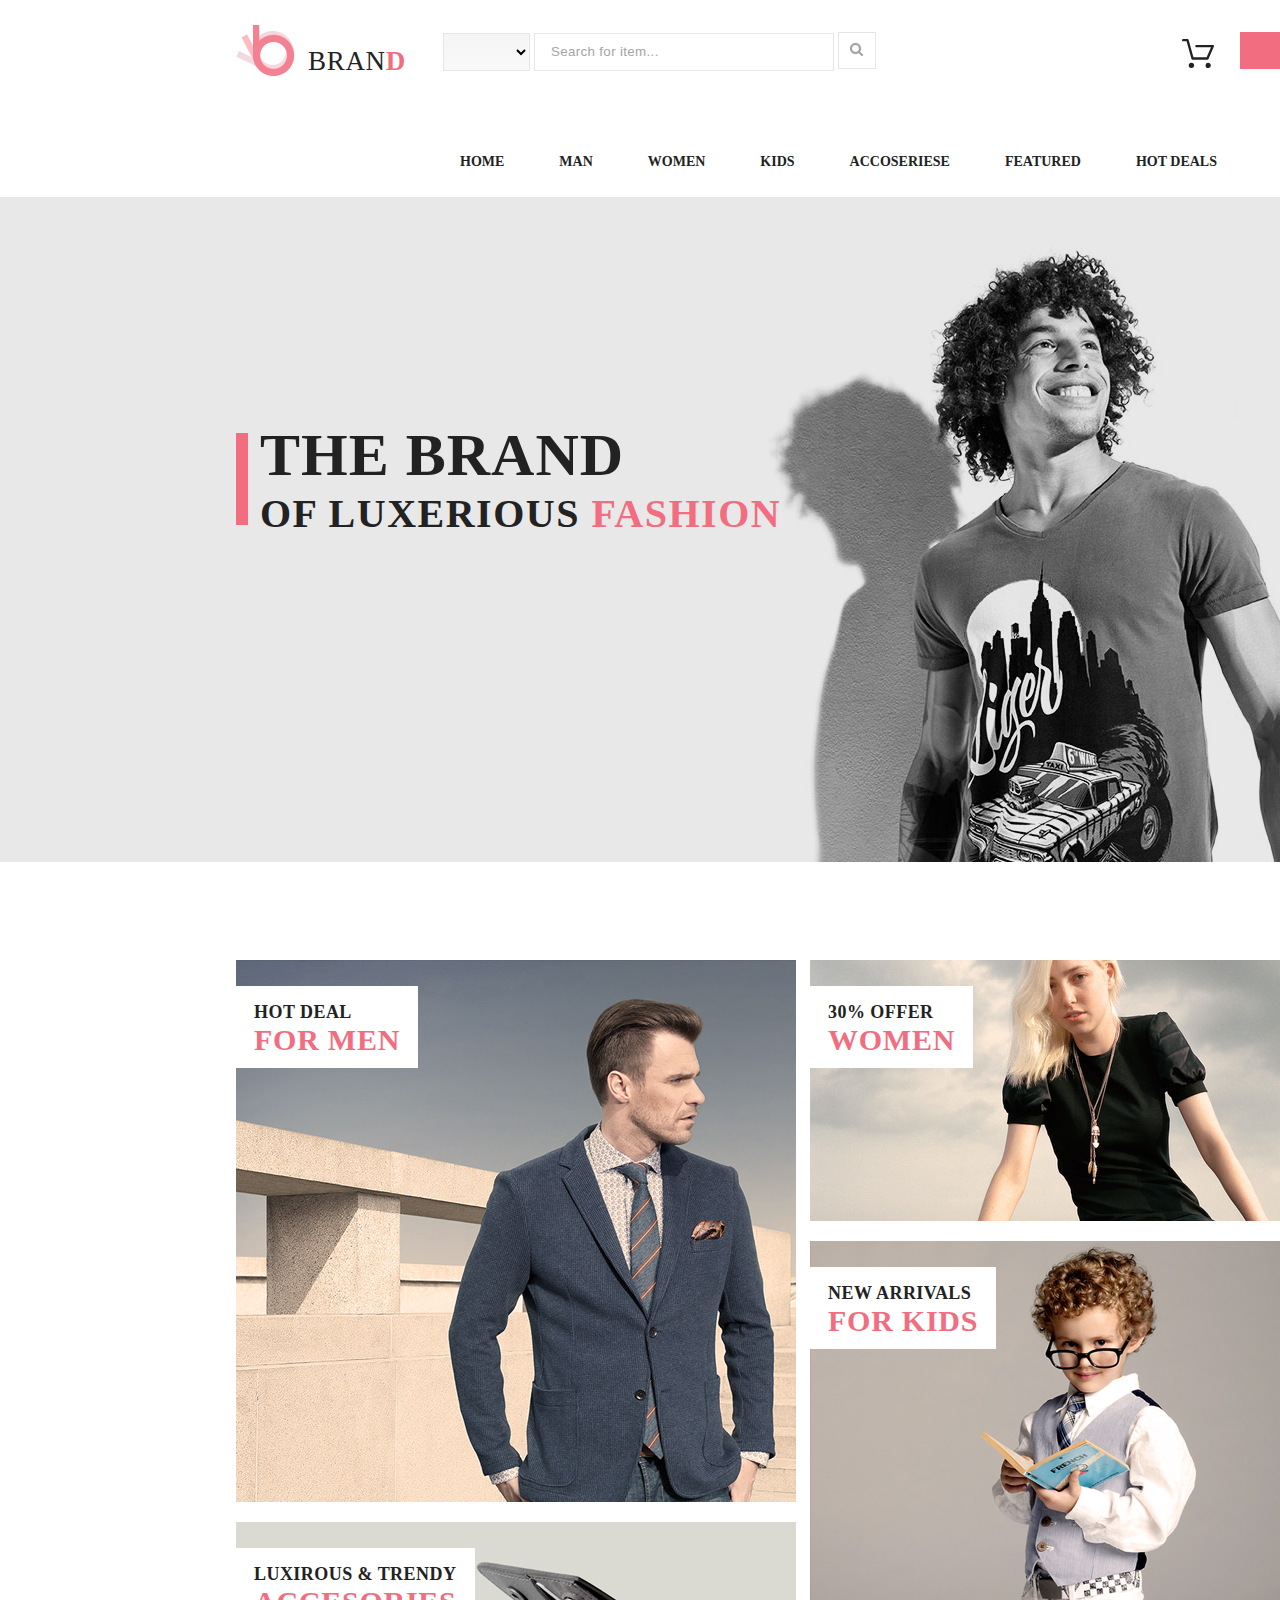
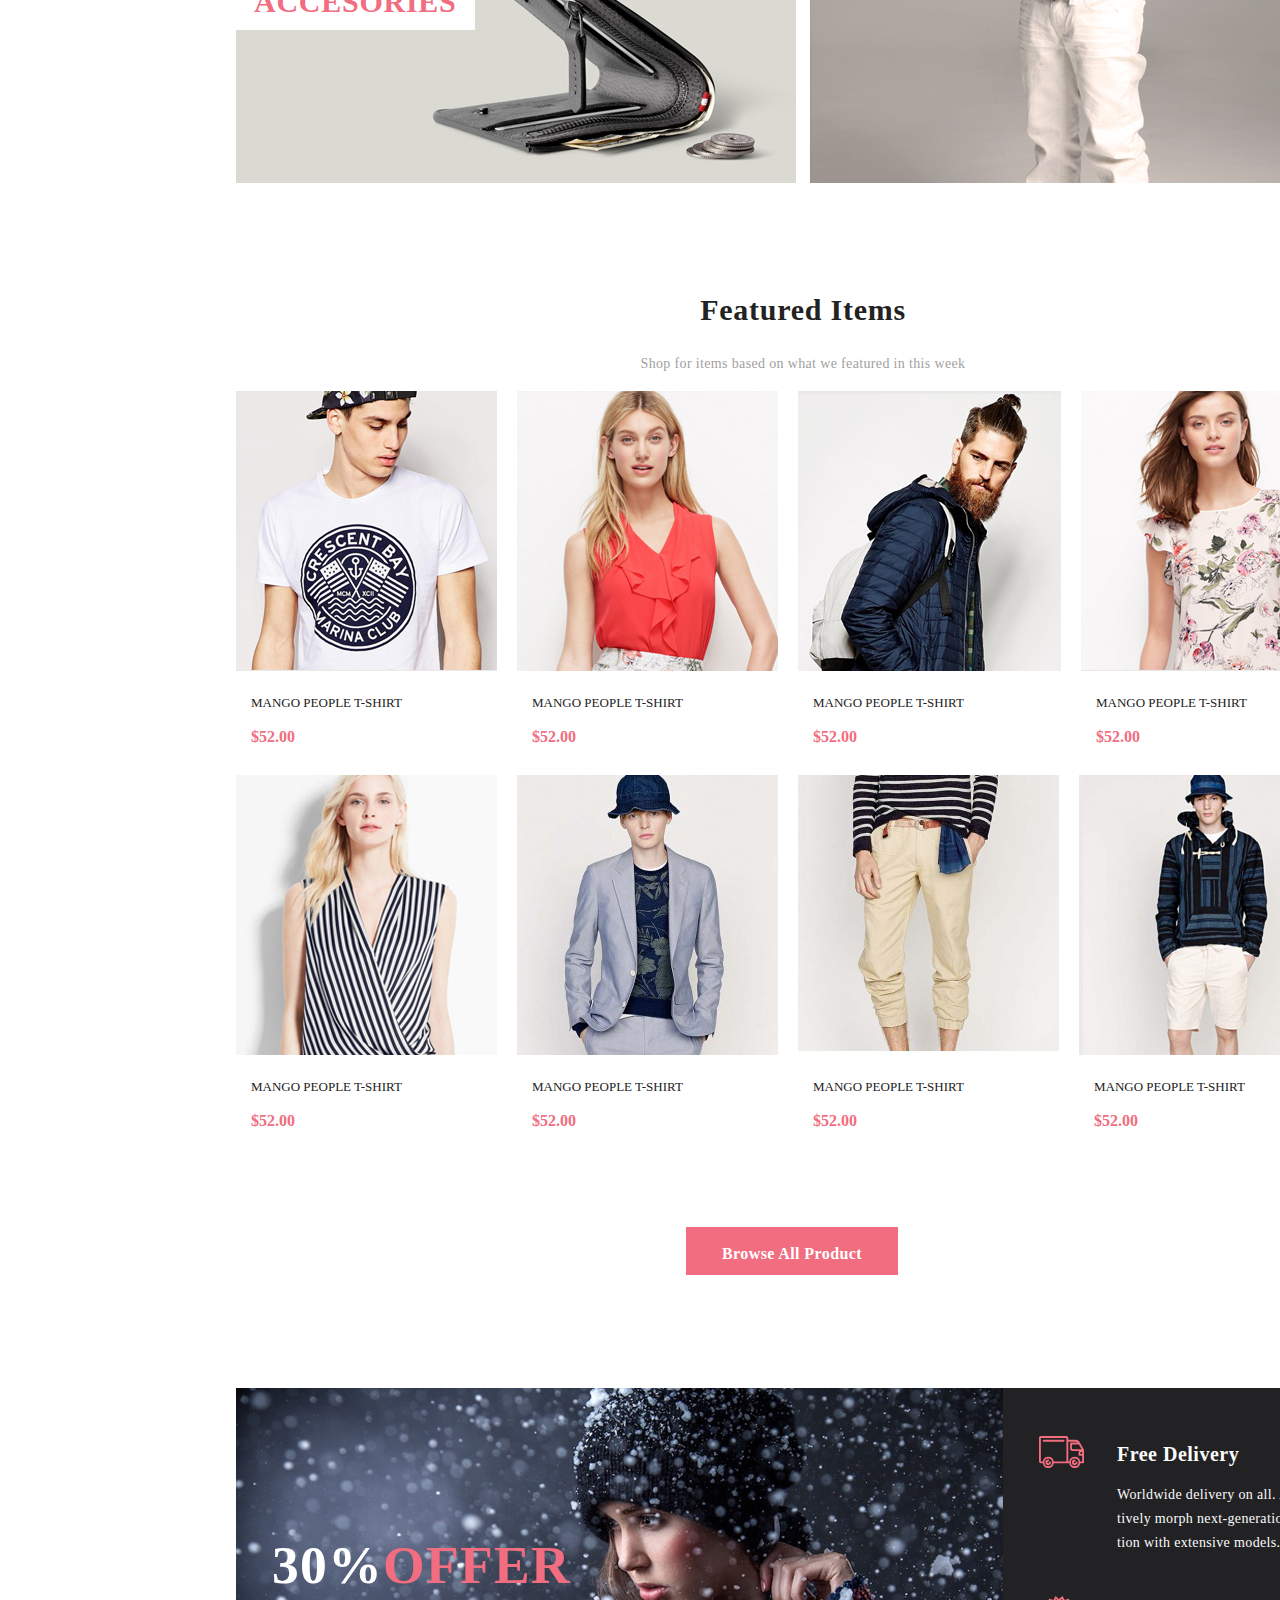
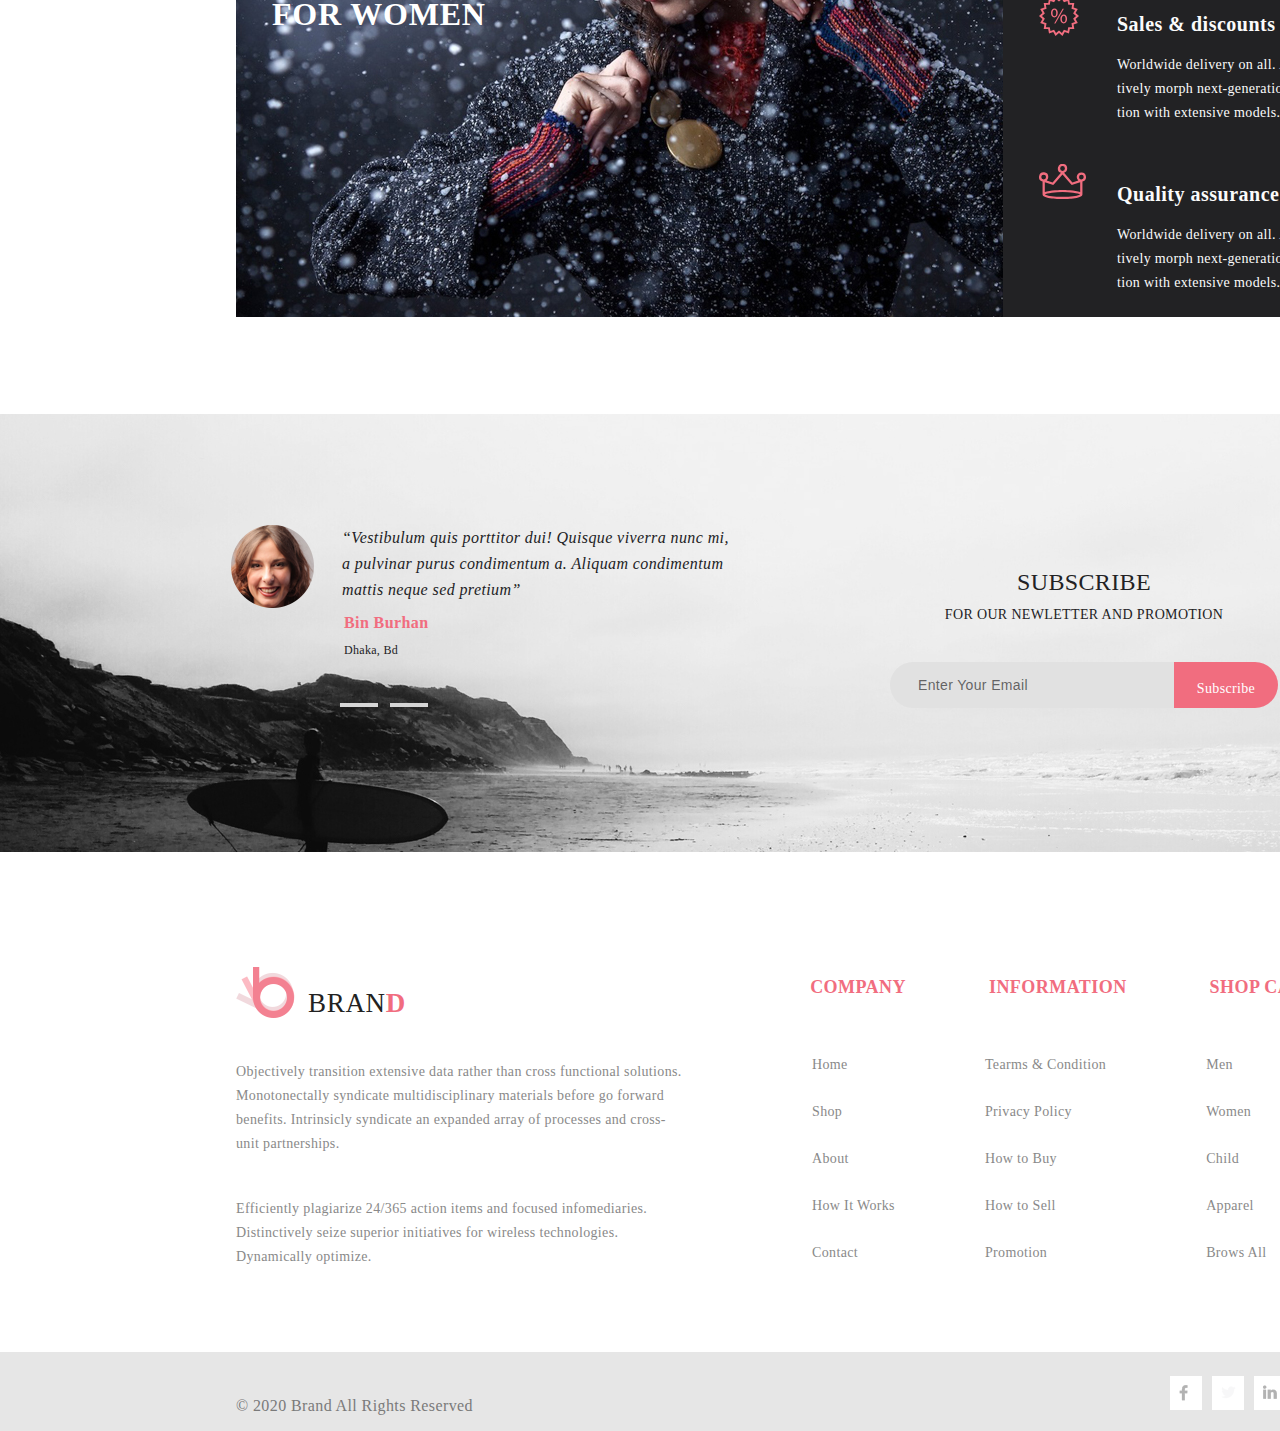
<file: index.html>
<!DOCTYPE html>
<html lang="en">
<head>
    <meta charset="UTF-8">
    <title>Brand</title>
    <link rel="stylesheet" href="style.css">
</head>
<body>
    <div class="header">
        <div class="head container">
            <div class="headleft">
                <div class="logo">
                    <img src="img/Group%202.png" alt="logo">
                    <h1 class="bran">BRAN<span class="d">D</span> </h1>
                </div>
                <div class="search">
                    <select name="Browse" id="Browse">
                        <option disabled>Browse</option>
                    </select>
                    <input type="text" value="Search for item..." class="search-field">
                    <button class="button-search"><img src="img/search.png" alt="search"></button>
                </div>
            </div>
            <div class="headright">
                <a ><img src="img/Forma%201.svg" alt="basket" class="basket"></a>
                <select name="account" id="account" class="account">
                    <option disabled>My Account</option>
                </select>
            </div>
        </div>
        <ul class="menu">
            <li class="menu-list"><a href="#" class="menu-link">Home</a></li>
            <li class="menu-list"><a href="#" class="menu-link">Man</a></li>
            <li class="menu-list"><a href="#" class="menu-link">Women</a></li>
            <li class="menu-list"><a href="#" class="menu-link">Kids</a></li>
            <li class="menu-list"><a href="#" class="menu-link">Accoseriese</a></li>
            <li class="menu-list"><a href="#" class="menu-link">Featured</a></li>
            <li class="menu-list"><a href="#" class="menu-link">Hot Deals</a></li>
        </ul>
        <div class="clr"></div>
        <div class="slider">
            <div class="slider-border"></div>
            <div class="slider-text">
                <h2>The brand</h2>
                <h3>of luxerious <span>fashion</span></h3>
            </div>
        </div>
    </div>
    <div class="clr"></div>
    <div class="content">
        <div class="block1 container">
            <div class="man">
                <div class="text-block1">
                <p>Hot deal</p>
                <h3>For Men</h3>
                </div>
            </div>
            <div class="woman">
                <div class="text-block1">
                    <p>30% Offer</p>
                    <h3>Women</h3>
                </div>
            </div>
            <div class="kids">
                <div class="text-block1">
                    <p>New arrivals</p>
                    <h3>For kids</h3>
                </div>
            </div>
            <div class="accesories">
                <div class="text-block1">
                    <p>Luxirous &amp; trendy</p>
                    <h3>Accesories</h3>
                </div>
            </div>
            
        </div>
        <div class="clr"></div>
        <div class="block2 container">
            <h3>Featured Items</h3>
            <p>Shop for items based on what we featured in this week</p>
            <div class="product"><img src="img/Layer%202.jpg" alt="Layer2">
            <p>Mango  People  T-shirt</p>
            <span>$52.00</span></div>
            <div class="product"><img src="img/Layer%203.jpg" alt="Layer3">
            <p>Mango  People  T-shirt</p>
            <span>$52.00</span></div>
            <div class="product"><img src="img/Layer%204.jpg" alt="Layer4">
            <p>Mango  People  T-shirt</p>
            <span>$52.00</span></div>
            <div class="product"><img src="img/Layer%205.jpg" alt="Layer5">
            <p>Mango  People  T-shirt</p>
            <span>$52.00</span></div>
            <div class="product"><img src="img/Layer%206.jpg" alt="Layer6">
            <p>Mango  People  T-shirt</p>
            <span>$52.00</span></div>
            <div class="product"><img src="img/Layer%207.jpg" alt="Layer7">
            <p>Mango  People  T-shirt</p>
            <span>$52.00</span></div>
            <div class="product"><img src="img/Layer%208.jpg" alt="Layer8">
            <p>Mango  People  T-shirt</p>
            <span>$52.00</span></div>
            <div class="product"><img src="img/Layer%209.jpg" alt="Layer9">
            <p>Mango  People  T-shirt</p>
            <span>$52.00</span></div>
            <a href="#" class="button-bk2">Browse All Product</a>
        </div>
        <div class="clr"></div>
        <div class="block3 container">
            <div class="bk3-text">
                <h2>30%<span>Offer</span></h2>
                <p>For women</p>
            </div>
            <div class="bk3-premium">
                <div class="bk3-img">
                    <img src="img/Forma1.svg" alt="delivery" class="prem-img">
                    <img src="img/Forma2.svg" alt="sales" class="prem-img">
                    <img src="img/Forma3.svg" alt="quality" class="prem-img">
                </div>
                <div class="prem-text">
                    <h3>Free Delivery</h3>
                    <p>Worldwide delivery on all. Authorit tively morph next-generation innov tion with extensive models.</p>
                    <h3>Sales &amp; discounts</h3>
                    <p>Worldwide delivery on all. Authorit tively morph next-generation innov tion with extensive models.</p>
                    <h3>Quality assurance</h3>
                    <p>Worldwide delivery on all. Authorit tively morph next-generation innov tion with extensive models.</p>
                </div>
            </div>
        </div>
        <div class="clr"></div>
        <div class="block4">
            <div class="comment">
                <img src="img/Layer%2040.png" alt="Layer40">
                <p class="quote">“Vestibulum quis porttitor dui! Quisque viverra nunc mi, 
                a pulvinar purus condimentum a. Aliquam condimentum mattis neque sed pretium”</p>
                <p class="com-name">Bin Burhan
                 <span><br>Dhaka, Bd</span></p>
                 <div class="swap-botton">
                 <a href="#" class="swap-comments"></a>
                 <a href="#" class="swap-comments"></a>
                </div>
                
            </div>
            <div class="subscribe">
               <p> <span>Subscribe</span> <br>
                FOR OUR NEWLETTER AND PROMOTION</p>
                <input type="text" value="Enter Your Email">
                <a href="#">Subscribe</a>
            </div>
        </div>
        <div class="block5 container">
            <ul class="h3-b5">
                <li class="h3-b5-list">Company</li>
                <li class="h3-b5-list">Information</li>
                <li class="h3-b5-list">Shop Category</li>
            </ul>
            <div class="column1">
               <div class="logo"><img src="img/Group%202.png" alt="logo">
                <h1 class="bran">BRAN<span class="d">D</span></h1></div>
                <p>Objectively transition extensive data rather than cross functional solutions. Monotonectally syndicate multidisciplinary materials before go forward benefits. Intrinsicly syndicate an expanded array of processes and cross-unit partnerships. 
                </p>
                <p>Efficiently plagiarize 24/365 action items and focused infomediaries.
                Distinctively seize superior initiatives for wireless technologies. Dynamically optimize.</p>
            </div>
            <ul class="column2">
                <li class="column-list">Home</li>
                <li class="column-list">Shop</li>
                <li class="column-list">About</li>
                <li class="column-list">How It Works</li>
                <li class="column-list">Contact</li>
            </ul>
            <ul class="column3">
                <li class="column-list">Tearms &amp; Condition</li>
                <li class="column-list">Privacy Policy</li>
                <li class="column-list">How to Buy</li>
                <li class="column-list">How to Sell</li>
                <li class="column-list">Promotion</li>
            </ul>
            <ul class="column4">
                <li class="column-list">Men</li>
                <li class="column-list">Women</li>
                <li class="column-list">Child</li>
                <li class="column-list">Apparel</li>
                <li class="column-list">Brows All</li>
            </ul>
        </div>
    </div>
    <div class="clr"></div>
    <div class="footer container">
        <div class="copyright"><p class="copyright-text">&copy; 2020 Brand All Rights Reserved</p></div>
        <ul class="f-button">
            <li class="f-list"><a href="#" class="f-link"><img src="img/facebook-logo.png" alt="facebook"></a></li>
            <li class="f-list"><a href="#" class="f-link"><img src="img/twitter-logo.png" alt="twitter"></a></li>
            <li class="f-list"><a href="#" class="f-link"><img src="img/in-logo.png" alt="in"></a></li>
            <li class="f-list"><a href="#" class="f-link"><img src="img/p-logo.png" alt="p"></a></li>
            <li class="f-list"><a href="#" class="f-link"><img src="img/google-log.png" alt="google"></a></li>
        </ul>
    </div>
</body>
</html>
</file>
<file: style.css>
* {
    margin: 0 auto;
}

body {
    width: 1600px;
}

.clr {
    clear: both;
}

.container {
    padding-left: 236px;
    padding-right: 230px;
}

.head {
    height: 100px;
}

.headleft {
}

.logo img {
    float: left;
    padding-top: 25px;
}

.bran {
    float: left;
    padding-top: 45px;
    padding-left: 13px;
    font-size: 27px;
    font-weight: 300;
    font-stretch: normal;
    font-style: normal;
    line-height: 1.19;
    letter-spacing: 0.68px;
    text-align: center;
    color: #222222;
}
.d {
    font-weight: 900;
    color: #f16d7f;
}

.search {
    float: left;
    padding-top: 32px;
    padding-left: 37px;
}

.search select {
    width: 87px;
    height: 38px;
    border: solid 1px #e6e6e6;
    background-image: linear-gradient(to top, #f9f9f9, #f5f5f5);
    padding-left: 10px;
}

.search option {
    font-size: 14px;
    font-weight: 300;
    font-stretch: normal;
    font-style: normal;
    line-height: 2.29;
    letter-spacing: 0.35px;
    text-align: right;
    color: #222222;
}

.search-field {
    width: 280px;
    height: 34px;
    border: solid 1px #e6e6e6;
    background-color: #ffffff;
    font-weight: 300;
    font-stretch: normal;
    font-style: normal;
    line-height: 2.29;
    letter-spacing: 0.35px;
    text-align: left;
    color: #a4a4a4;
    padding-left: 16px;
}

.button-search {
    width: 38px;
    height: 37px;
    background-color: #ffffff;
    border: solid 1px #e6e6e6;
}

.headright {
    float: right;
    padding-top: 32px;
}

.basket {
    padding-top: 7px;
    float: left;
}

.account {
    margin-left: 26px;
    width: 130px;
    height: 37px;
    background-color: #f16d7f;
    font-size: 15px;
    font-weight: normal;
    font-stretch: normal;
    font-style: normal;
    line-height: 2.13;
    letter-spacing: 0.38px;
    padding-left: 14px;
    text-align: right;
    color: #ffffff;
    border: solid 1px #f16d7f;
}

.menu {
    list-style-type: none;
    float: left;
    padding-top: 49px;
    padding-left: 460px;
}

.menu-list {
    float: left;
    padding-right: 55px;
}

.menu-link {
    text-decoration: none;
    font-size: 14px;
    font-weight: bold;
    font-stretch: normal;
    font-style: normal;
    line-height: 1.86;
    letter-spacing: normal;
    text-align: left;
    color: #222222;
    text-transform: uppercase;
}

.slider {
    margin-top: 22px;
    height: 665px;
    background-image: url(img/Layer%2024.jpg)
}

.slider-text {
    width: 550px;
    height: 100px;
    padding-top: 224px;
    padding-left: 12px;
    float: left;
}

.slider-text h2 {
    font-size: 60px;
    font-weight: 900;
    font-stretch: normal;
    font-style: normal;
    line-height: normal;
    letter-spacing: 1px;
    text-align: left;
    color: #222222;
    text-transform: uppercase;
}

.slider-text h3 {
    font-weight: 900;
    font-stretch: normal;
    font-style: normal;
    line-height: normal;
    letter-spacing: 1px;
    text-align: left;
    color: #222222;
    font-size: 40px;
    letter-spacing: 1.5px;
    text-transform: uppercase;
}

.slider-text span {
    color: #f16d7f
}

.slider-border {
    float: left;
    width: 12px;
    height: 92px;
    background-color: #f16d7f;
    margin-top: 236px;
    margin-left: 236px;
}

.block1 {
    padding-top: 98px;
}

.man {
    float: left;
    width: 560px;
    height: 542px;
    background-image: url(img/Layer%2030.jpg);
    margin-bottom: 20px; 
}

.woman {
    float: right;
    width: 560px;
    height: 261px;
    background-image: url(img/Layer%2032.jpg);
    margin-bottom: 20px; 
}

.accesories {
    width: 560px;
    height: 261px;
    background-image: url(img/Layer%2037.jpg);
    float: left;
}

.kids {
    width: 560px;
    height: 542px;
    background-image: url(img/Layer%2031.jpg);
    float: right;
}

.text-block1 {
    margin-top: 26px;
    min-width: 162px;
    height: 82px;
    background-color: #ffffff;
    float: left;
}

.text-block1 p {
    padding-top: 16px;
    font-size: 18px;
    font-weight: 900;
    font-stretch: normal;
    font-style: normal;
    line-height: normal;
    letter-spacing: 0.45px;
    text-align: left;
    color: #222222;
    text-transform: uppercase;
    padding-left: 18px;
}

.text-block1 h3 {
    font-weight: 900;
    font-stretch: normal;
    font-style: normal;
    line-height: normal;
    text-align: left;
    color: #222222;
    text-transform: uppercase;
    font-size: 30px;
    letter-spacing: 0.75px;
    color: #f16d7f;
    padding-left: 18px;
    padding-right: 18px;
}

.block2 {
    float: left;
    padding-top: 100px;
}

.block2 h3 {
    font-size: 30px;
    font-weight: bold;
    font-stretch: normal;
    font-style: normal;
    line-height: 1.8;
    letter-spacing: 0.75px;
    text-align: center;
    color: #222222;
}

.block2 p {
    font-size: 14px;
    font-weight: normal;
    font-stretch: normal;
    font-style: normal;
    line-height: 3.86;
    letter-spacing: 0.35px;
    text-align: center;
    color: #9f9f9f; 
}

.product {
    float: left;
    padding-right: 20px;
    padding-bottom: 29px;
}

.product p {
    font-size: 13px;
    font-weight: normal;
    font-stretch: normal;
    font-style: normal;
    line-height: normal;
    letter-spacing: normal;
    text-align: left;
    color: #222222;
    padding-left: 15px;
    text-transform: uppercase;
    padding-top: 20px;
    padding-bottom: 17px;
}

.product span {
    font-size: 16px;
    font-weight: bold;
    font-stretch: normal;
    font-style: normal;
    line-height: normal;
    letter-spacing: normal;
    text-align: center;
    color: #f16d7f;
    padding-left: 15px;
    padding-bottom: 21px;
}

.button-bk2 {
    display: inline-block;
    text-decoration: none;
    width: 212px;
    height: 48px;
    background-color: #f16d7f;
    font-size: 16px;
    font-weight: bold;
    font-stretch: normal;
    font-style: normal;
    line-height: 3.38;
    letter-spacing: 0.4px;
    text-align: center;
    color: #ffffff;
    margin-left: 450px;
    margin-top: 68px;
}

.block3 {
    margin-top: 113px;
}

.bk3-text {
    float: left;
    background-image: url(img/Layer%2038.jpg);
    width: 731px;
    height: 383px;
    padding-top: 146px;
    padding-left: 36px;
}

.bk3-text h2 {
  font-weight: bold;
  font-stretch: normal;
  font-style: normal;
  line-height: normal;
  text-align: left;
  color: #ffffff;
  font-size: 53.5px;
  letter-spacing: 1.34px;
}

.bk3-text span {
    text-transform: uppercase;
    font-size: 53.5px;
    letter-spacing: 1.34px;
    color: #f16d7f;
}

.bk3-text p {
    font-size: 32px;
    font-weight: bold;
    font-stretch: normal;
    font-style: normal;
    line-height: normal;
    letter-spacing: 0.8px;
    text-align: left;
    color: #ffffff;
    text-transform: uppercase;
}

.bk3-premium {
    width: 367px;
    height: 529px;
    float: left;
    background-color: #222224;
}

.bk3-img {
    padding-left: 36px;
    width: 45px;
    height: 450px;
    float: left;
    padding-top: 48px;
}

.prem-img {
    padding-bottom: 124px;
}

.prem-text {
    padding-left: 33px; 
    width: 220px;
    height: 500px;
    float: left;
    padding-top: 55px;
}

.prem-text h3 {
    font-size: 20px;
    font-weight: bold;
    font-stretch: normal;
    font-style: normal;
    line-height: normal;
    letter-spacing: 0.5px;
    text-align: left;
    color: #fbfbfb;
    padding-bottom: 17px;
}

.prem-text p {
    font-size: 14px;
    font-weight: 300;
    font-stretch: normal;
    font-style: normal;
    line-height: 1.71;
    letter-spacing: 0.35px;
    text-align: left;
    color: #fbfbfb;
    padding-bottom: 58px;
}

.block4 {
    height: 438px;
    background-image: url(img/Layer%2041.jpg);
    margin-top: 97px;
}

.comment {
    padding-left: 231px;
    padding-top: 111px;
    float: left;
}

.comment img {
    float: left;
    width: 83px;
    height: 83px;
}

.quote {
    width: 390px;
    height: 68px;
    padding-left: 28px;
    float:left;
    font-size: 16px;
    font-weight: normal;
    font-stretch: normal;
    font-style: italic;
    line-height: 1.63;
    letter-spacing: 0.4px;
    text-align: left;
    color: #222224;
}

.com-name {
    padding-top: 85px;
    font-size: 16px;
    font-weight: bold;
    font-stretch: normal;
    font-style: normal;
    line-height: 1.63;
    letter-spacing: 0.4px;
    text-align: left;
    color: #f16d7f;
    padding-left: 113px;
}

.com-name span {
    font-size: 12px;
    font-weight: 300;
    line-height: 1.17;
    letter-spacing: 0.3px;
    color: #222224; 
}

.swap-botton {
    padding-top: 41px;
    padding-left: 109px;
}

.swap-comments {
    width: 38px;
    height: 4px;
    background-color: #d6d6d6;
    float:left;
    margin-right: 12px;
    
}

.subscribe {
    float: right;
    padding-right: 322px;
}

.subscribe span {
    font-size: 24px;
    font-weight: normal;
    font-stretch: normal;
    font-style: normal;
    line-height: 1.71;
    letter-spacing: 0.35px;
    text-align: center;
    color: #222224;
    text-transform: uppercase;
}

.subscribe p {
    padding-top: 148px;
    font-size: 14px;
    font-weight: normal;
    font-stretch: normal;
    font-style: normal;
    line-height: 1.71;
    letter-spacing: 0.35px;
    text-align: center;
    color: #222224;
    text-transform: uppercase;
    padding-bottom: 35px;
}

.subscribe input {
    width: 254px;
    height: 44px;
    border-top-left-radius: 23px;
    border-bottom-left-radius: 23px;
    background-color: #e1e1e1;
    float: left;
    border-style: none;
    font-size: 14px;
    font-weight: normal;
    font-stretch: normal;
    font-style: normal;
    line-height: 3.86;
    letter-spacing: 0.35px;
    text-align: left;
    color: rgba(34, 34, 36, 0.67);
    padding-left: 28px;
}

.subscribe a {
    font-size: 14px;
    font-weight: normal;
    font-stretch: normal;
    font-style: normal;
    line-height: 3.86;
    letter-spacing: 0.35px;
    text-align: center;
    color: #ffffff;
    width: 104px;
    height: 46px;
    background-color: #f16d7f;
    text-decoration: none;
    display: inline-block;
    border-bottom-right-radius: 23px;
    border-top-right-radius: 23px;
}

.block5 {
    height: 500px;
}

.column1 {
    padding-top: 90px;
    width: 450px;
    float: left;
}

.column1 p {
    float: left;
    padding-top: 41px;
    font-size: 14px;
    font-weight: 300;
    font-stretch: normal;
    font-style: normal;
    line-height: 1.71;
    letter-spacing: 0.35px;
    text-align: left;
    color: #898989;
}

.h3-b5 {
    float: right;
    padding-top: 123px;
}

.h3-b5-list {
    list-style-type: none;
    float: left;
    padding-left: 83px;
    font-size: 18px;
    font-weight: bold;
    font-stretch: normal;
    font-style: normal;
    line-height: 1.44;
    letter-spacing: 0.45px;
    text-align: right;
    color: #f16d7f;
    text-transform: uppercase;
}

.column2 {
    float: left;
    padding-left: 126px;
    padding-top: 52px;
}

.column3 {
    float: left;
    padding-top: 52px;
    padding-left: 90px;
}

.column4 {
    float: left;
    padding-top: 52px;
    padding-left: 100px;
}

.column-list {
    list-style-type: none;
    padding-bottom: 23px;
    font-size: 14px;
    font-weight: 300;
    font-stretch: normal;
    font-style: normal;
    line-height: 1.71;
    letter-spacing: 0.35px;
    text-align: left;
    color: #898989;
}

.footer {
    height: 79px;
    background-color: #e6e6e6;
}

.copyright {
    width: 300px;
    float: left;
}

.copyright-text {
    padding-top: 33px;
    font-size: 16px;
    font-weight: normal;
    font-stretch: normal;
    font-style: normal;
    line-height: 2.63;
    letter-spacing: 0.4px;
    text-align: left;
    color: #7a7a7a;
}

.f-button {
    float: right;
    padding-top: 24px;
}

.f-list {
    float: left;
    list-style-type: none;
    padding-left: 10px
}

.f-link {
    display: inline-block;
    width: 22px;
    height: 24px;
    background-color: #ffffff;
    border: solid 1px #ffffff;
    padding-top: 8px;
    padding-left: 8px;
}
</file>
